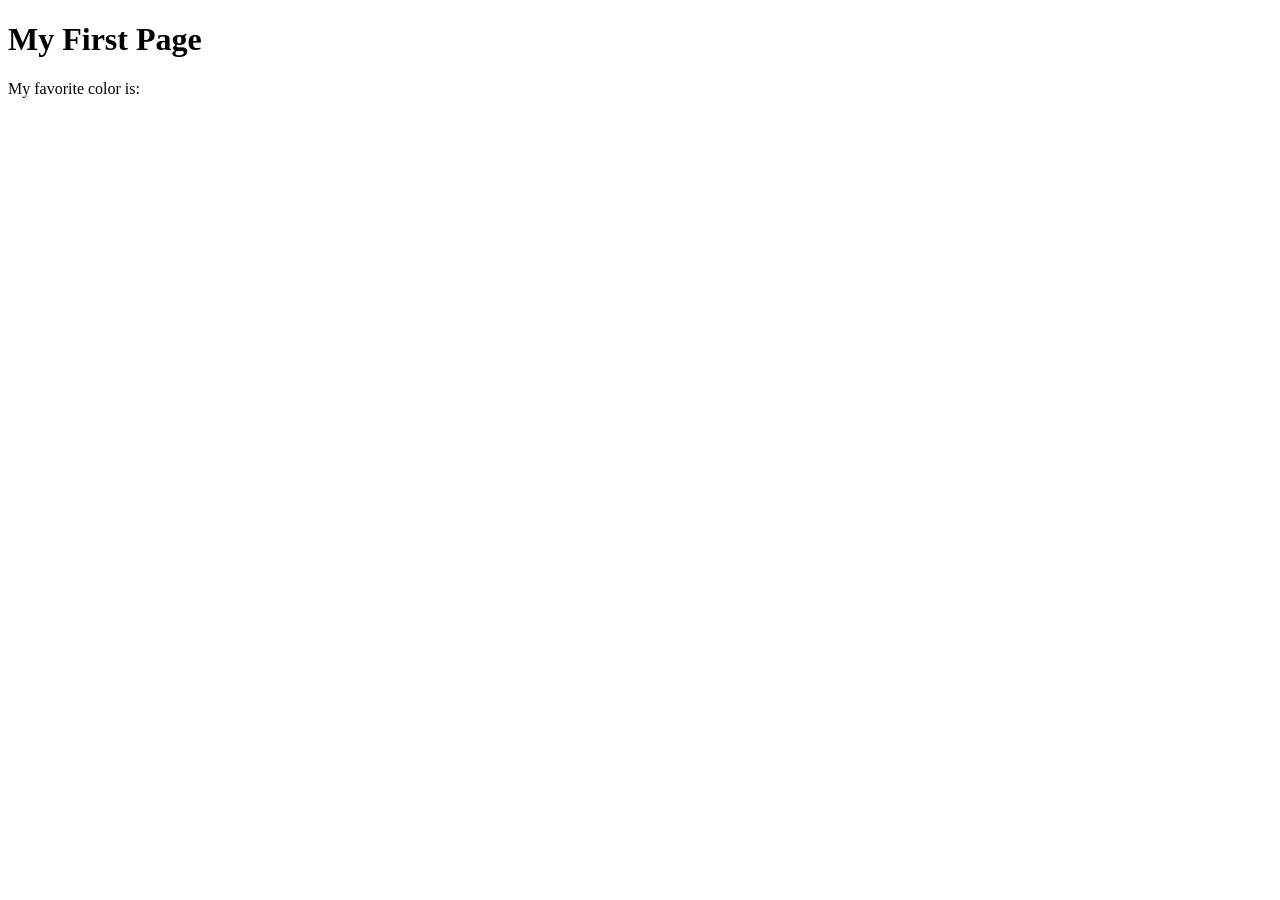
<file: week01/first-page.html>
<!DOCTYPE html>
<html lang="en">

<head>
    <meta charset="UTF-8">
    <meta name="viewport" content="width=device-width, initial-scale=1.0">
    <title>My First Page</title>
</head>

<body>
    <h1>My First Page</h1>
    <p>My favorite color is: </p>
</body>

</html>
</file>
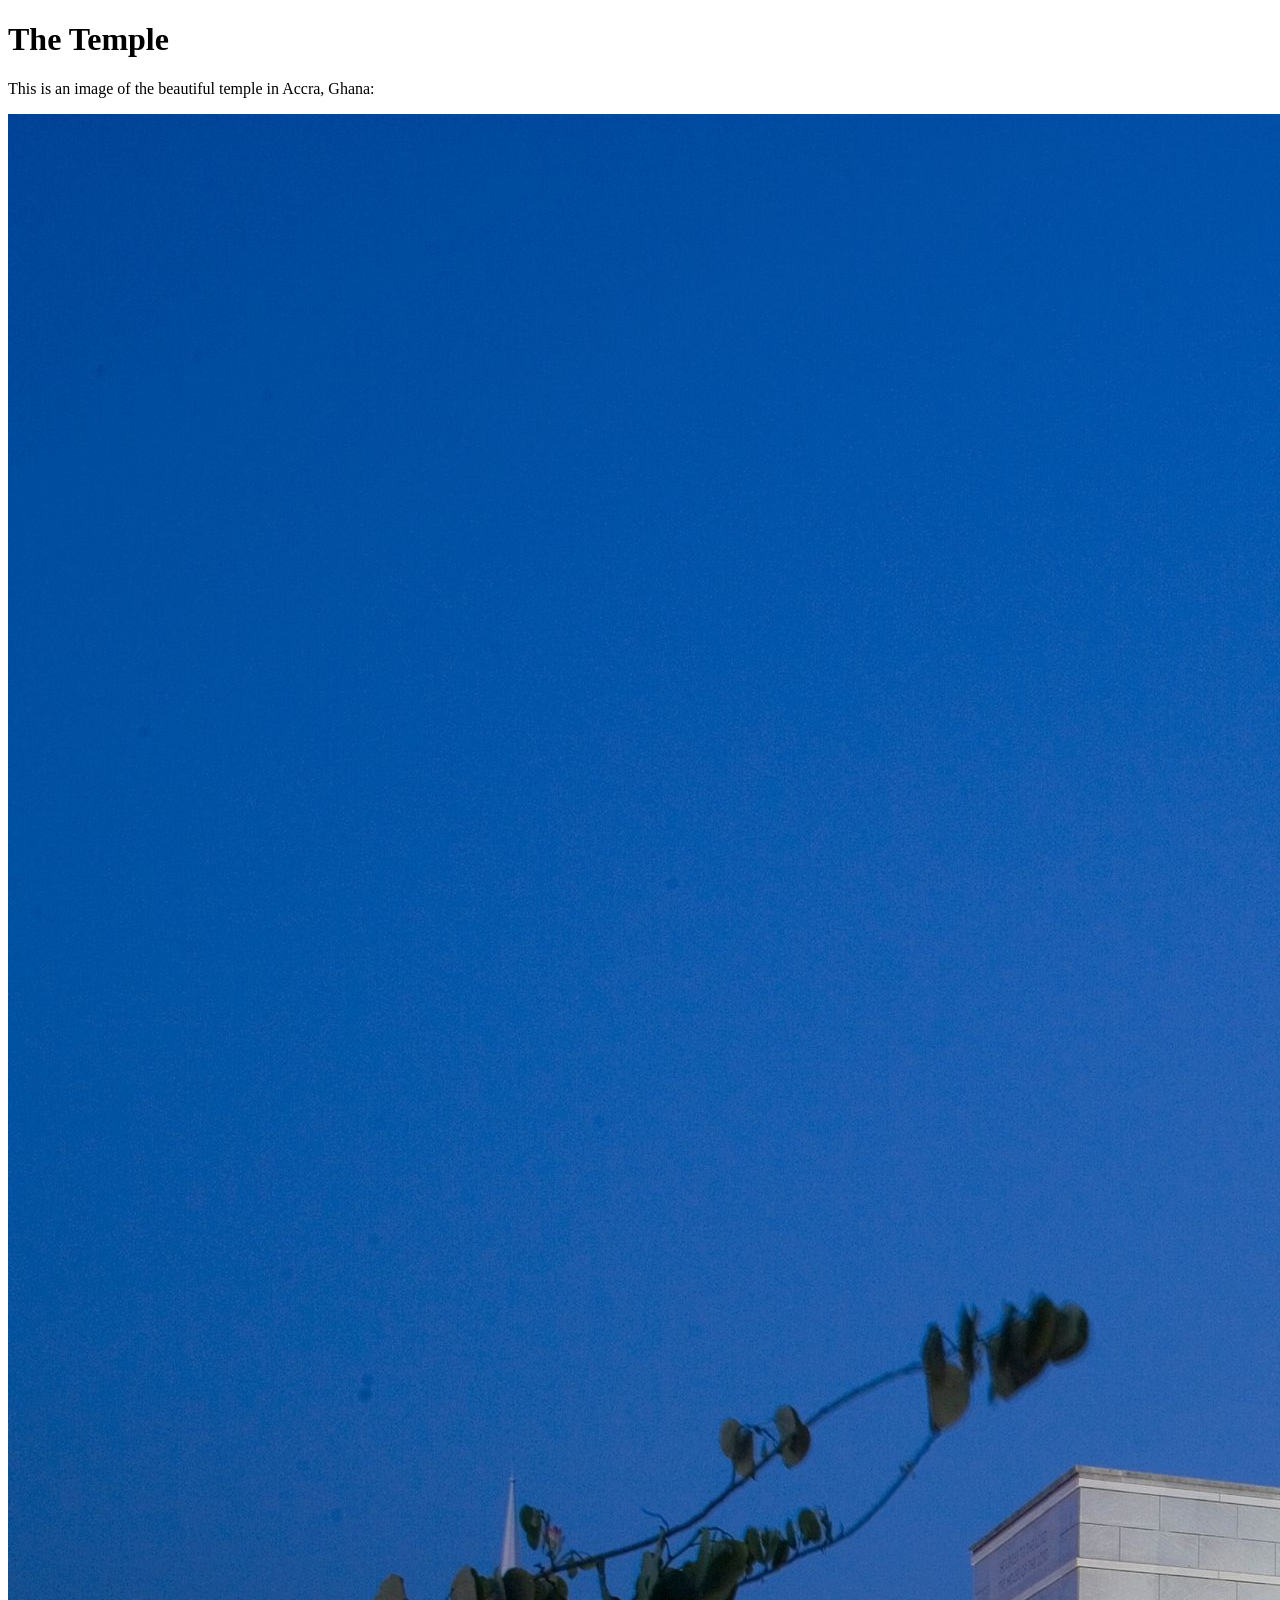
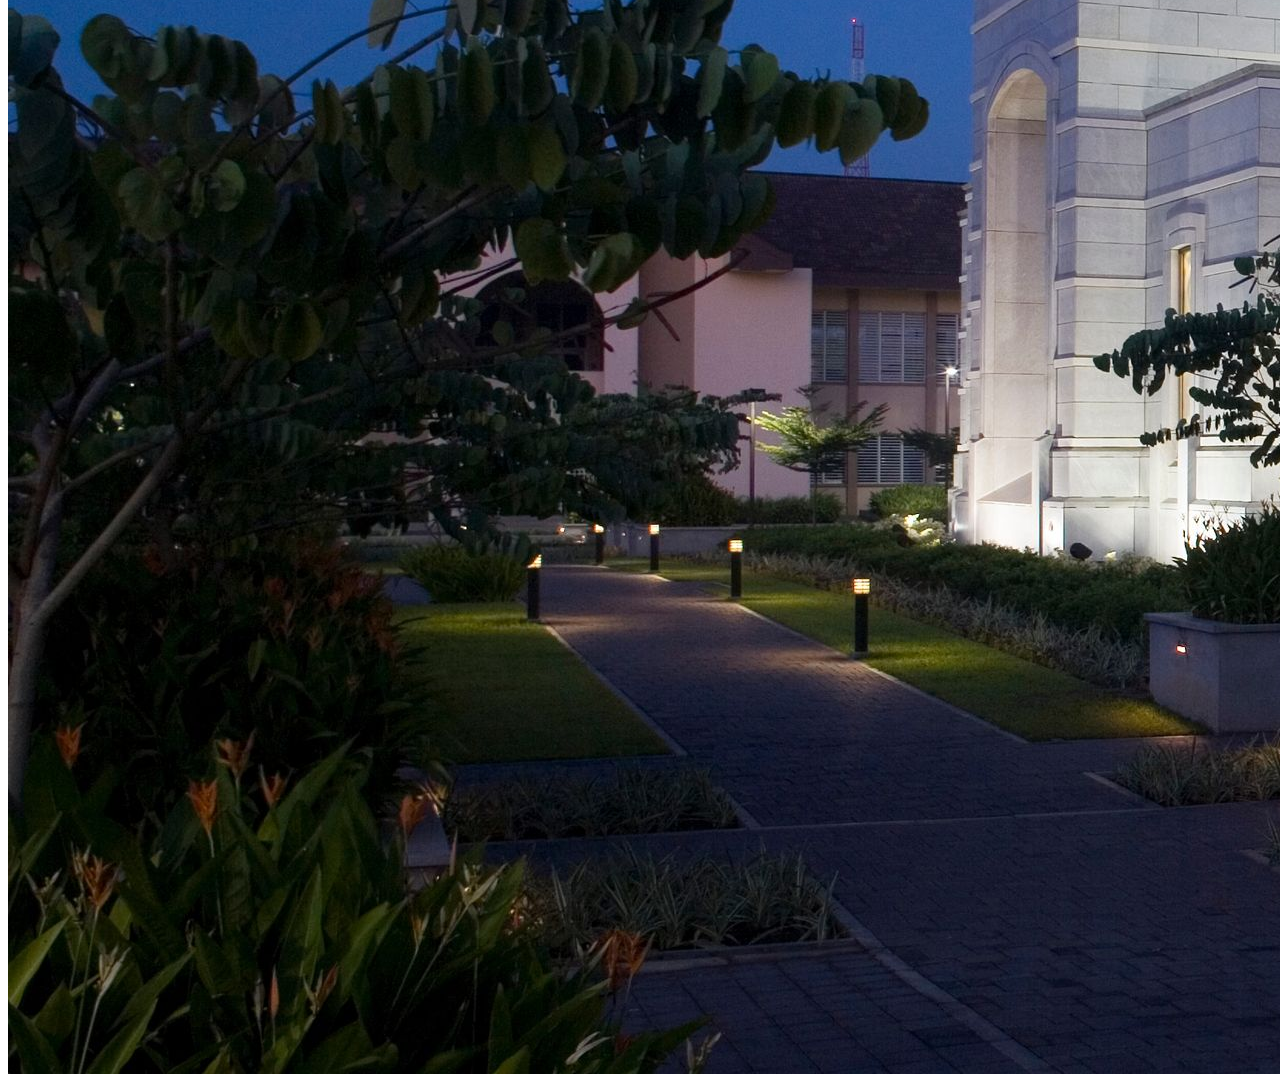
<file: week01/images.html>
<!DOCTYPE html>
<html lang="en">

<head>
    <meta charset="UTF-8">
    <meta name="viewport" content="width=device-width, initial-scale=1.0">
    <title>Temple Image</title>
</head>

<body>
    <h1>The Temple</h1>
    <p>This is an image of the beautiful temple in Accra, Ghana:</p>
    <img src="images/temple-large.jpeg" alt="The Accra Ghana Temple">

</body>

</html>
</file>
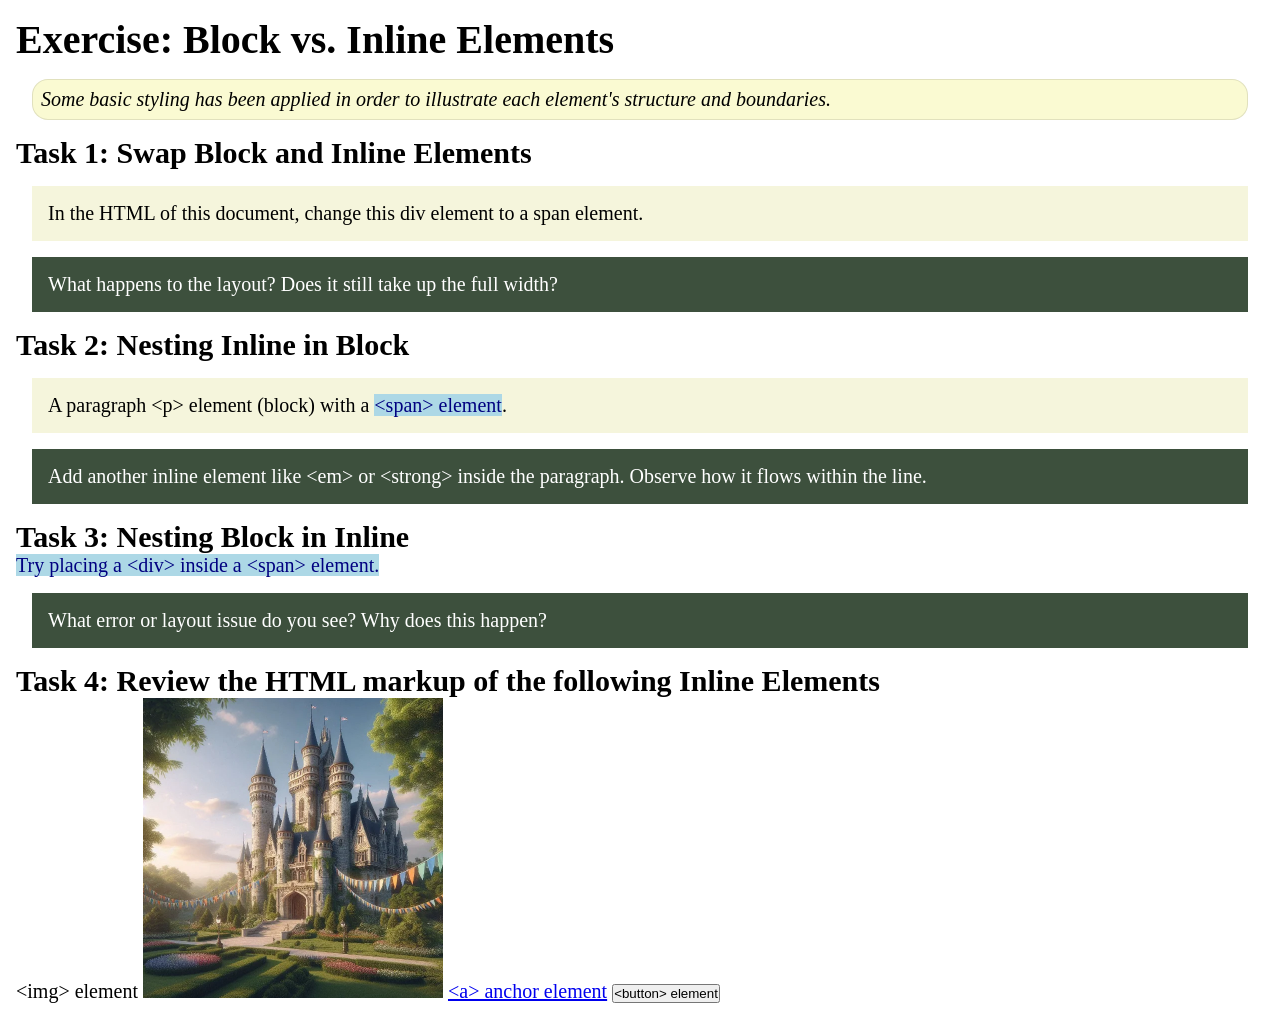
<file: week02/block-vs-inline.html>
<!DOCTYPE html>
<html lang="en">

<head>
    <meta charset="UTF-8">
    <meta name="viewport" content="width=device-width, initial-scale=1.0">
    <title>Exercise: Block vs. Inline Elements</title>
    <link rel="stylesheet" href="styles/block-vs-inline.css">
</head>

<body>
    <main>
        <h1>Exercise: Block vs. Inline Elements</h1>
        <p class="note">Some basic styling has been applied in order to illustrate each element's structure and boundaries.</p>

        <h2>Task 1: Swap Block and Inline Elements</h2>
        <div>In the HTML of this document, change this div element to a span element.</div>

        <p class="question">What happens to the layout? Does it still take up the full width?</p>

        <h2>Task 2: Nesting Inline in Block</h2>
        <p>A paragraph &lt;p&gt; element (block) with a <span>&lt;span&gt; element</span>.</p>
        <p class="question">Add another inline element like &lt;em&gt; or &lt;strong&gt; inside the paragraph. Observe how it flows within the line.</p>

        <h2>Task 3: Nesting Block in Inline</h2>
        <span>Try placing a &lt;div&gt; inside a &lt;span&gt; element.</span>
        <p class="question">What error or layout issue do you see? Why does this happen?</p>

        <h2>Task 4: Review the HTML markup of the following Inline Elements</h2>
        &lt;img&gt; element
        <img src="images/castle.webp" alt="placeholder image (images are inline)" width="300" height="300">
        <a href="https://churchofjesuschrist.org">&lt;a&gt; anchor element</a>
        <button type="button">&lt;button&gt; element</button>
    </main>
</body>

</html>
</file>
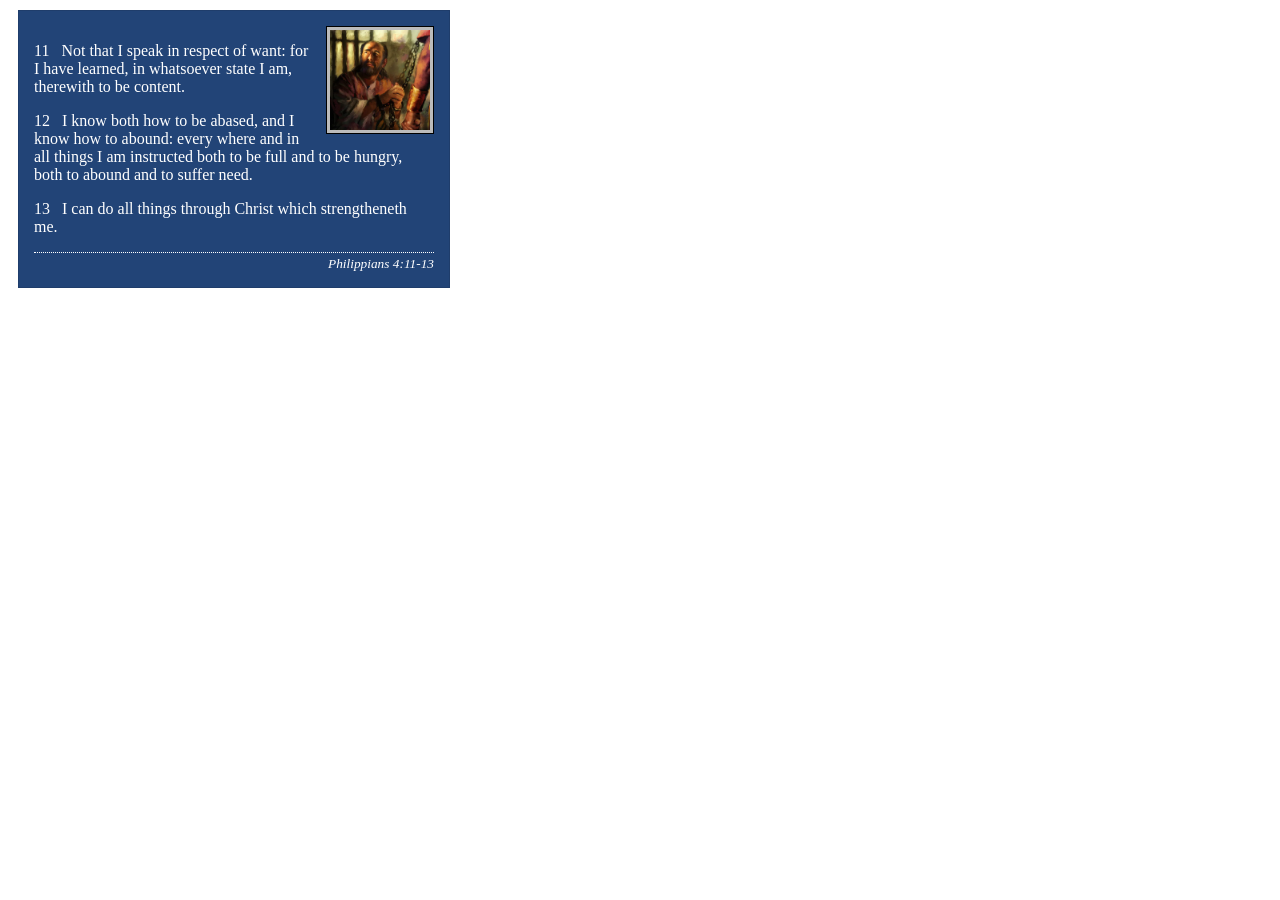
<file: week02/box-model-solution.html>
<!DOCTYPE html>
<html lang="en">

<head>
    <meta charset="UTF-8">
    <meta name="viewport" content="width=device-width, initial-scale=1.0">
    <title>Box Model Activity</title>
    <link rel="stylesheet" href="styles/box-model-solution.css">
</head>

<body>
    <main>
        <div class="callout">
            <img src="images/apostle-paul-imprisoned.webp" alt="Paul the Apostle - Imprisoned in Rome" width="200" height="200">
            <blockquote>
                <p>11 &nbsp; Not that I speak in respect of want: for I have learned, in whatsoever state I am, therewith to be content.</p>
                <p>12 &nbsp; I know both how to be abased, and I know how to abound: every where and in all things I am instructed both to be full and to be hungry, both to abound and to suffer need.</p>
                <p>13 &nbsp; I can do all things through Christ which strengtheneth me.</p>
            </blockquote>
            <cite>Philippians 4:11-13</cite>
        </div>
    </main>
</body>

</html>
</file>
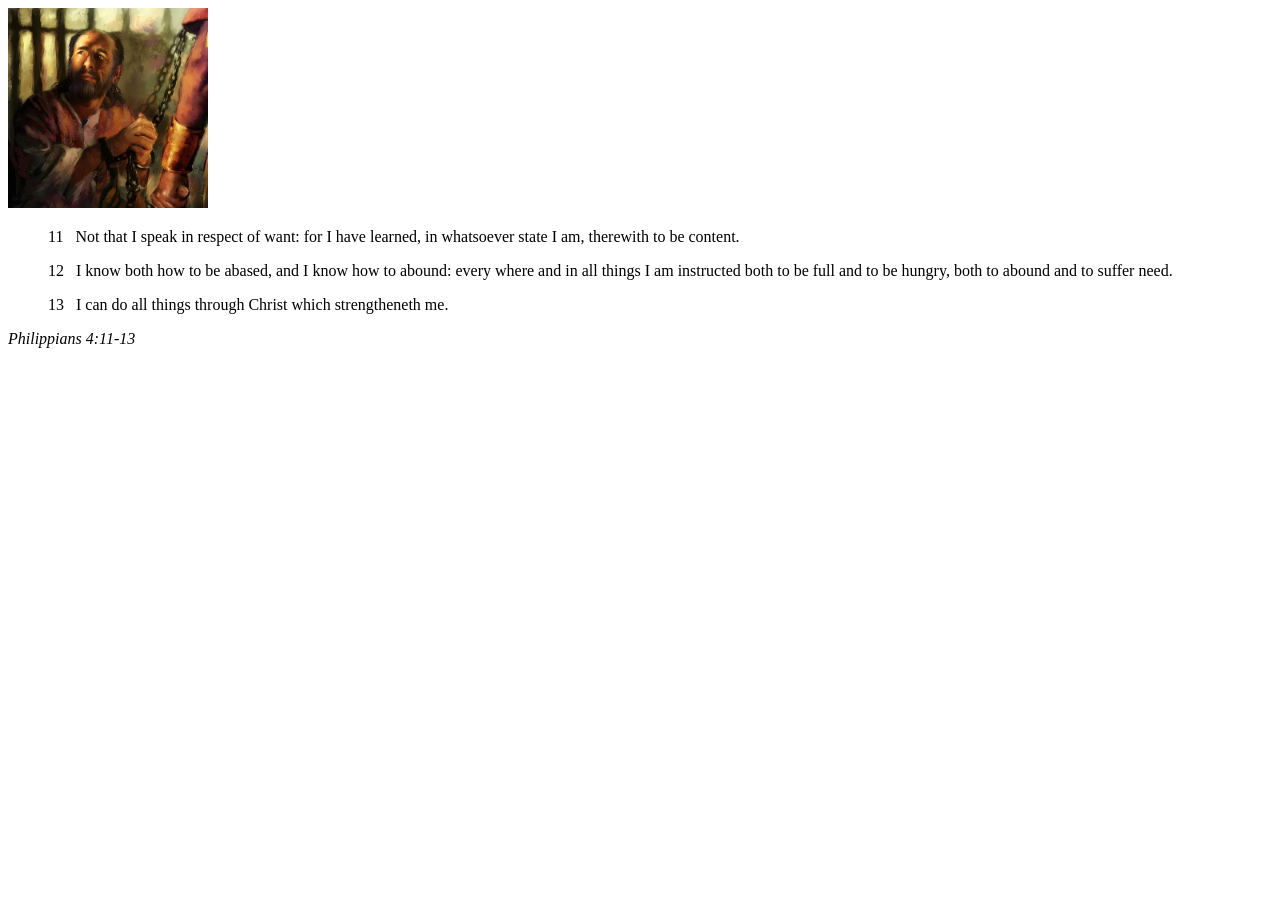
<file: week02/box-model.html>
<!DOCTYPE html>
<html lang="en">

<head>
    <meta charset="UTF-8">
    <meta name="viewport" content="width=device-width, initial-scale=1.0">
    <title>Box Model Activity</title>
    <link rel="stylesheet" href="styles/box-model.css">
</head>

<body>
    <main>
        <div class="callout">
            <img src="images/apostle-paul-imprisoned.webp" alt="Paul the Apostle - Imprisoned in Rome" width="200" height="200">
            <blockquote>
                <p>11 &nbsp; Not that I speak in respect of want: for I have learned, in whatsoever state I am, therewith to be content.</p>
                <p>12 &nbsp; I know both how to be abased, and I know how to abound: every where and in all things I am instructed both to be full and to be hungry, both to abound and to suffer need.</p>
                <p>13 &nbsp; I can do all things through Christ which strengtheneth me.</p>
            </blockquote>
            <cite>Philippians 4:11-13</cite>
        </div>
    </main>
</body>

</html>
</file>
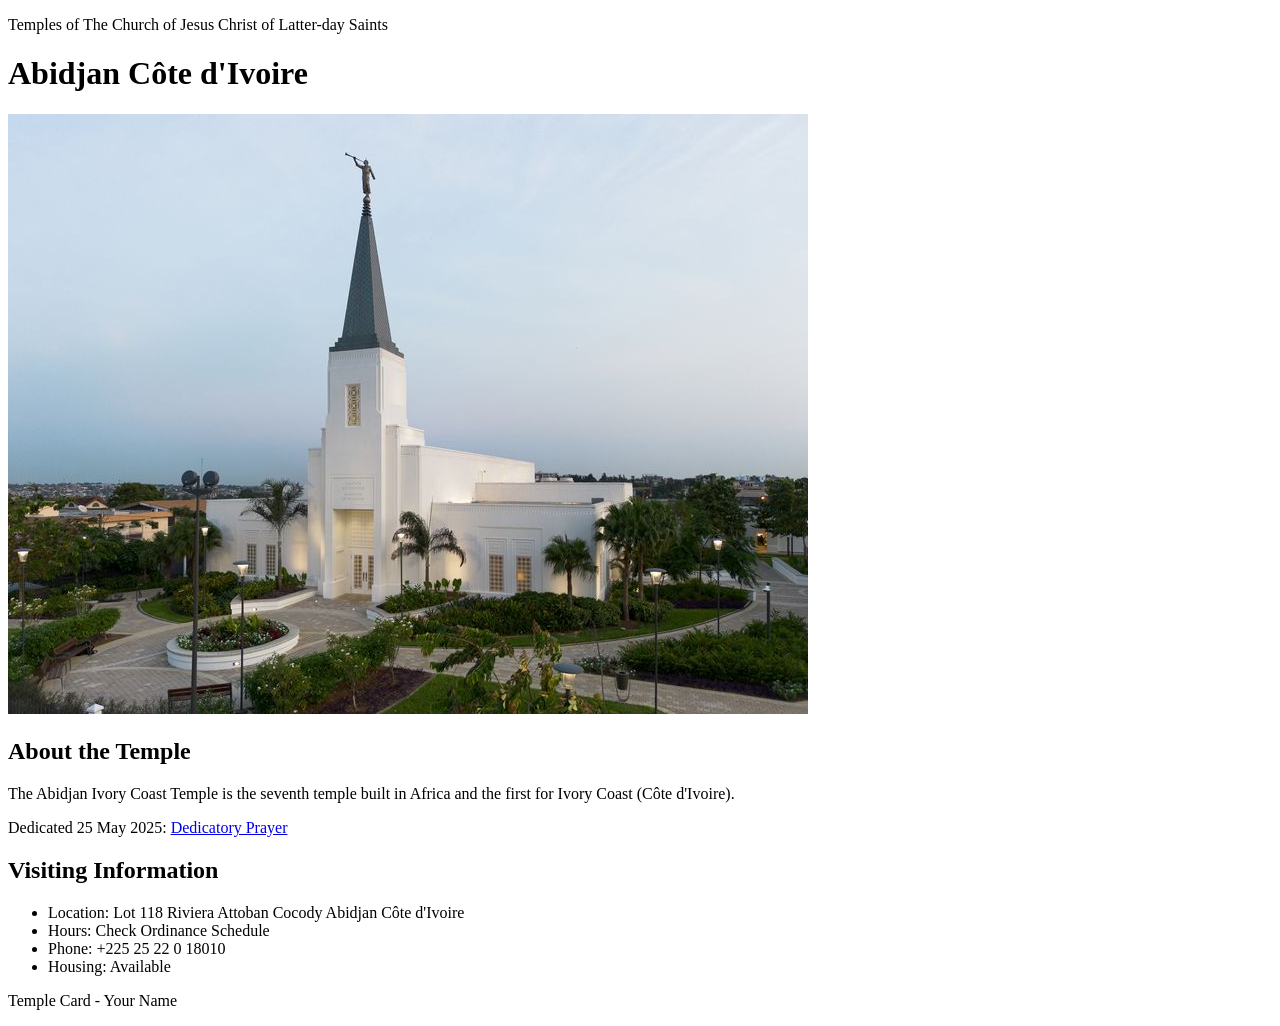
<file: week02/temple.html>
<!DOCTYPE html>
<html lang="en">

<head>
    <meta charset="UTF-8">
    <meta name="viewport" content="width=device-width, initial-scale=1.0">
    <title>Temple Card - Abidjan Côte d'Ivoire</title>
</head>

<body>
    <header>
        <p>Temples of The Church of Jesus Christ of Latter-day Saints</p>
    </header>
    <main>
        <h1>Abidjan Côte d'Ivoire</h1>
        <picture>
            <img src="images/abidjan-ivory-coast.jpeg" alt="Abidjan Côte d'Ivoire Temple">
        </picture>
        <section>
            <h2>About the Temple</h2>
            <p>The Abidjan Ivory Coast Temple is the seventh temple built in Africa and the first for Ivory Coast (Côte d'Ivoire).</p>
            <p>Dedicated 25 May 2025: <a href="https://www.churchofjesuschrist.org/temples/dedicatory-prayer/abidjan-ivory-coast-temple/2025-05-25?lang=eng" target="_blank" rel="noopener noreferrer">Dedicatory Prayer</a></p>
        </section>
        <section>
            <h2>Visiting Information</h2>
            <ul>
                <li>Location: Lot 118 Riviera Attoban Cocody Abidjan Côte d'Ivoire</li>
                <li>Hours: Check Ordinance Schedule</li>
                <li>Phone: +225 25 22 0 18010</li>
                <li>Housing: Available</li>
            </ul>
        </section>
    </main>
    <footer>
        <p>Temple Card - Your Name</p>
    </footer>
</body>

</html>
</file>
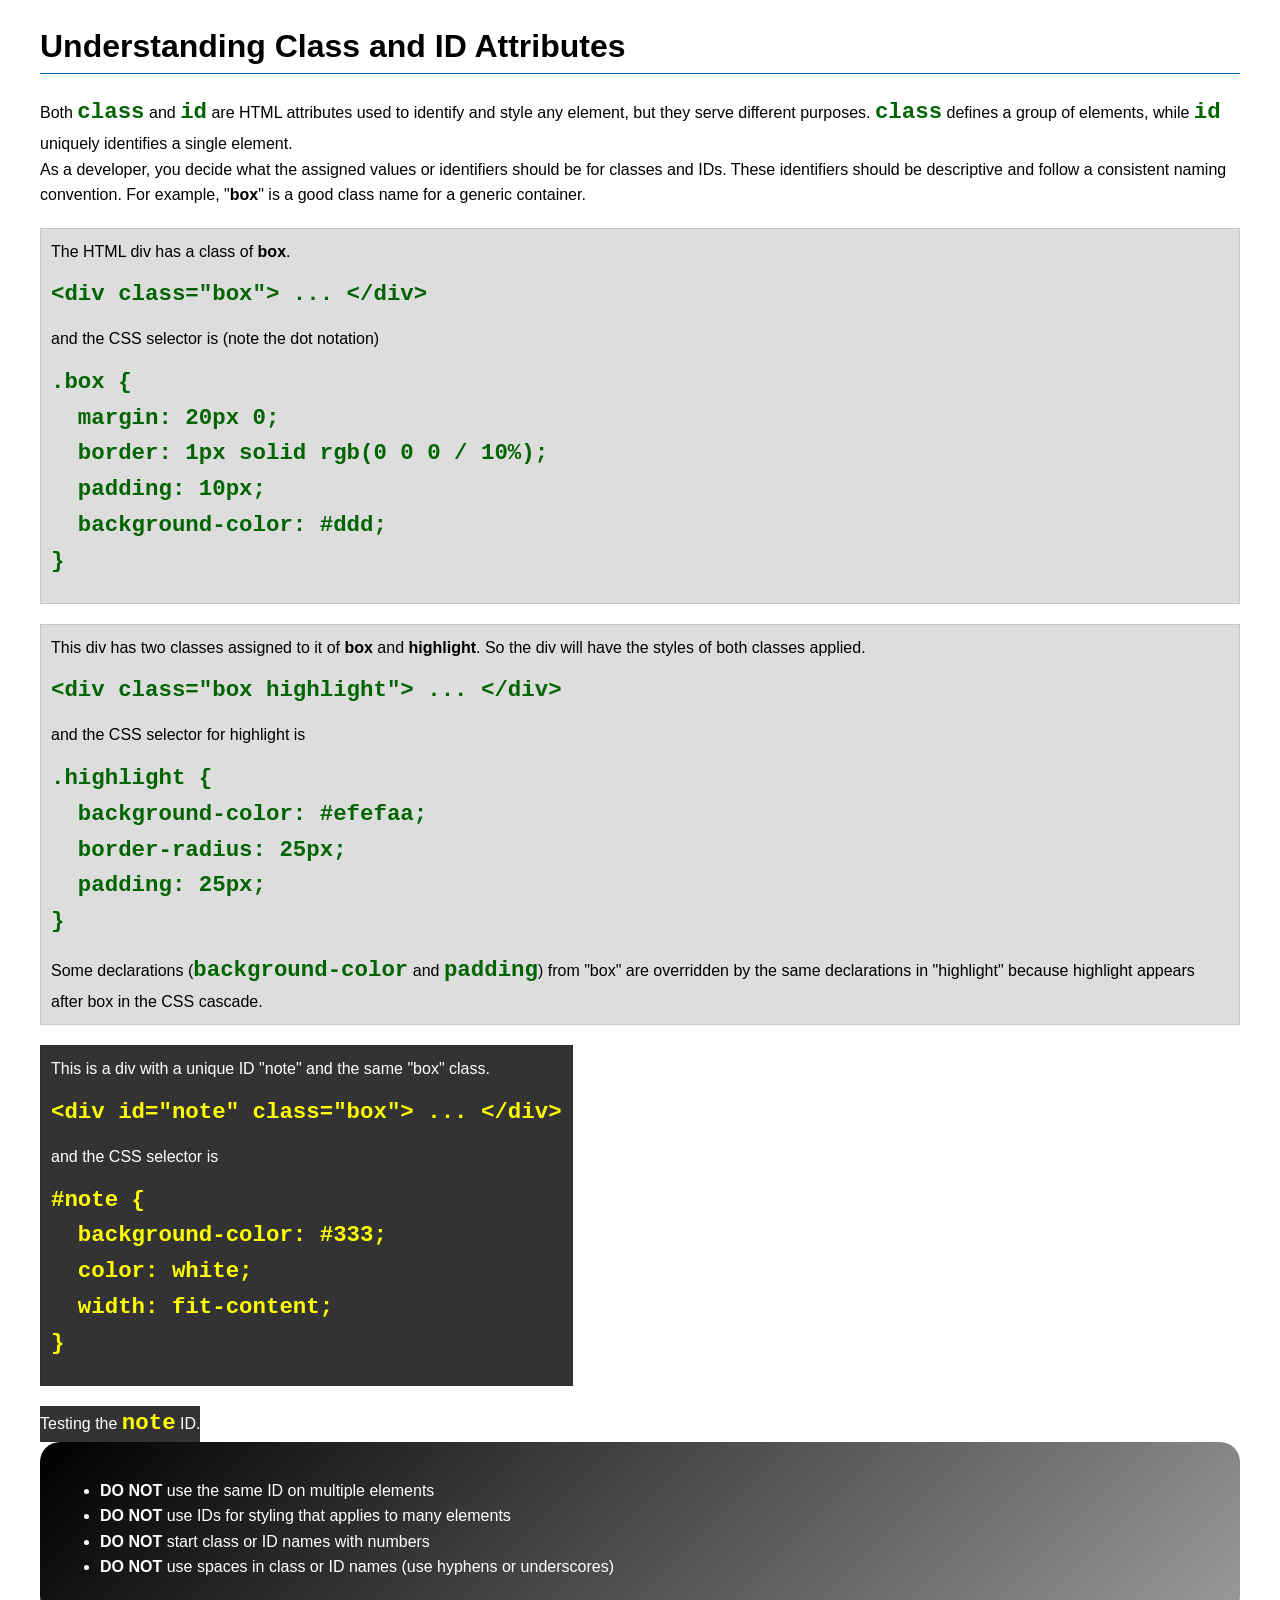
<file: week03/class-and-id.html>
<!DOCTYPE html>
<html lang="en">

<head>
    <meta charset="UTF-8">
    <meta name="viewport" content="width=device-width, initial-scale=1.0">
    <title>Class vs ID Attributes</title>
    <link rel="stylesheet" href="styles/class-and-id.css">
</head>

<body>
    <h1>Understanding Class and ID Attributes</h1>
    <p>Both <code>class</code> and <code>id</code> are HTML attributes used to identify and style any element, but they serve different purposes. <code>class</code> defines a group of elements, while <code>id</code> uniquely identifies a single element.</p>
    <p>As a developer, you decide what the assigned values or identifiers should be for classes and IDs. These identifiers should be descriptive and follow a consistent naming convention. For example, "<strong>box</strong>" is a good class name for a generic container.</p>
    <div class="box">
        <p>The HTML div has a class of <strong>box</strong>.</p>
        <pre><code class="html">&lt;div class="box"&gt; ... &lt;/div&gt;</code></pre>
        and the CSS selector is (note the dot notation)
        <pre><code class="css">.box {
  margin: 20px 0;
  border: 1px solid rgb(0 0 0 / 10%);
  padding: 10px;
  background-color: #ddd; 
}</code></pre>
    </div>

    <div class="box">
        <p>This div has two classes assigned to it of <strong>box</strong> and <strong>highlight</strong>. So the div will have the styles of both classes applied.</p>
        <pre><code class="html">&lt;div class="box highlight"&gt; ... &lt;/div&gt;</code></pre>
        and the CSS selector for highlight is
        <pre><code class="css">.highlight {
  background-color: #efefaa;
  border-radius: 25px;
  padding: 25px;
}</code></pre>
        <p>Some declarations (<code>background-color</code> and <code>padding</code>) from "box" are overridden by the same declarations in "highlight" because highlight appears after box in the CSS cascade.</p>
    </div>

    <div id="note" class="box">
        <p>This is a div with a unique ID "note" and the same "box" class.</p>
        <pre><code class="html">&lt;div id="note" class="box"&gt; ... &lt;/div&gt;</code></pre>
        and the CSS selector is
        <pre><code class="css">#note {
  background-color: #333;
  color: white;
  width: fit-content;
}</code></pre>
    </div>

    <div id="note">
        <p>Testing the <code>note</code> ID.</p>
    </div>

    <section id="best-practice">
        <ul>
            <li><strong>DO NOT</strong> use the same ID on multiple elements</li>
            <li><strong>DO NOT</strong> use IDs for styling that applies to many elements</li>
            <li><strong>DO NOT</strong> start class or ID names with numbers</li>
            <li><strong>DO NOT</strong> use spaces in class or ID names (use hyphens or underscores)</li>
        </ul>
    </section>

</body>

</html>
</file>
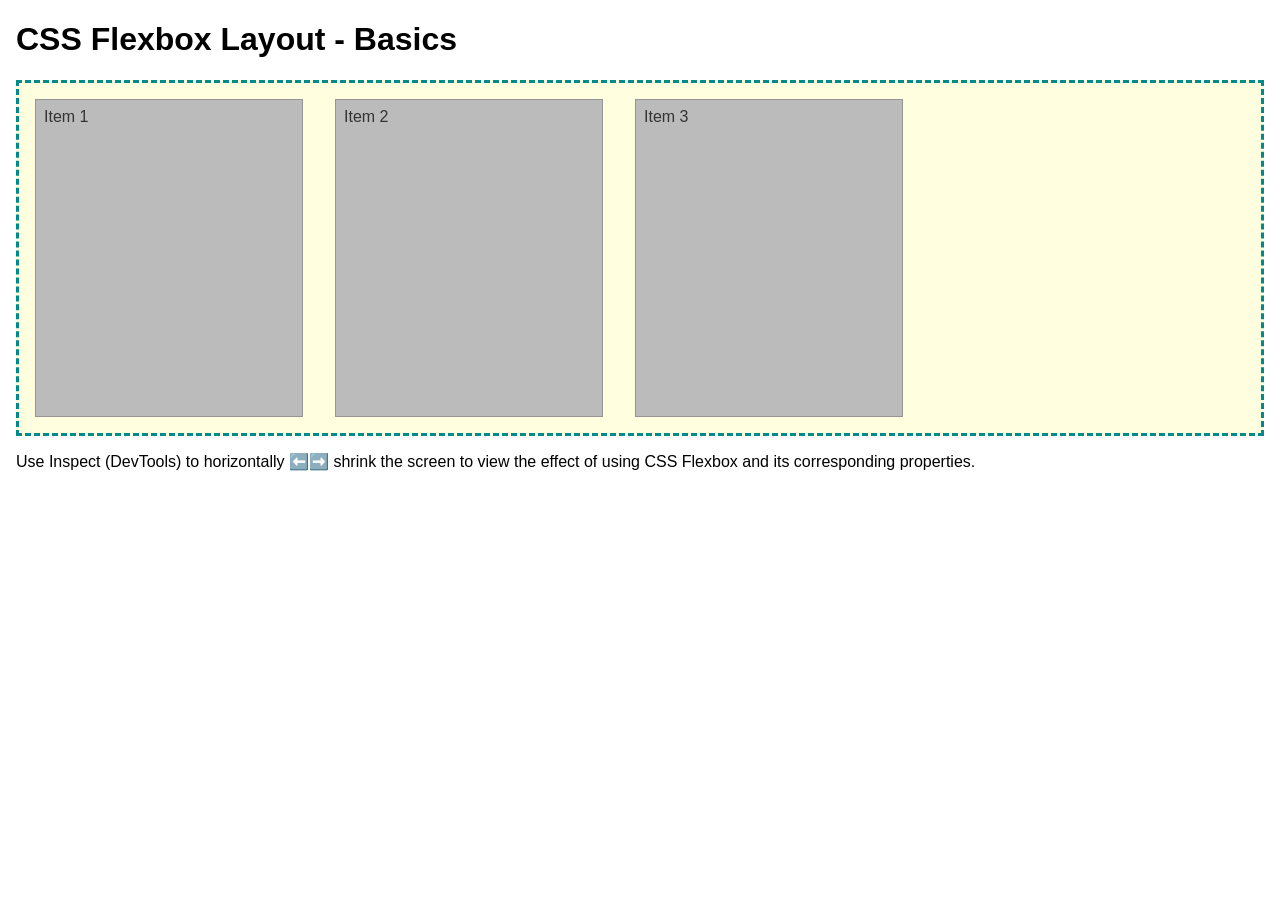
<file: week04/flexbox-layout.html>
<!DOCTYPE html>
<html lang="en">

<head>
    <meta charset="UTF-8">
    <meta name="viewport" content="width=device-width, initial-scale=1.0">
    <title>CSS Flexbox Layout - Basics</title>
    <link rel="stylesheet" href="styles/flexbox.css">
</head>

<body>
    <main>
        <h1>CSS Flexbox Layout - Basics</h1>
        <div class="flex-container">
            <div class="flex-item item1">Item 1</div>
            <div class="flex-item item2">Item 2</div>
            <div class="flex-item item3">Item 3</div>
        </div>
        <p>Use Inspect (DevTools) to horizontally ⬅️➡️ shrink the screen to view the effect of using CSS Flexbox and its corresponding properties.</p>
    </main>
</body>

</html>
</file>
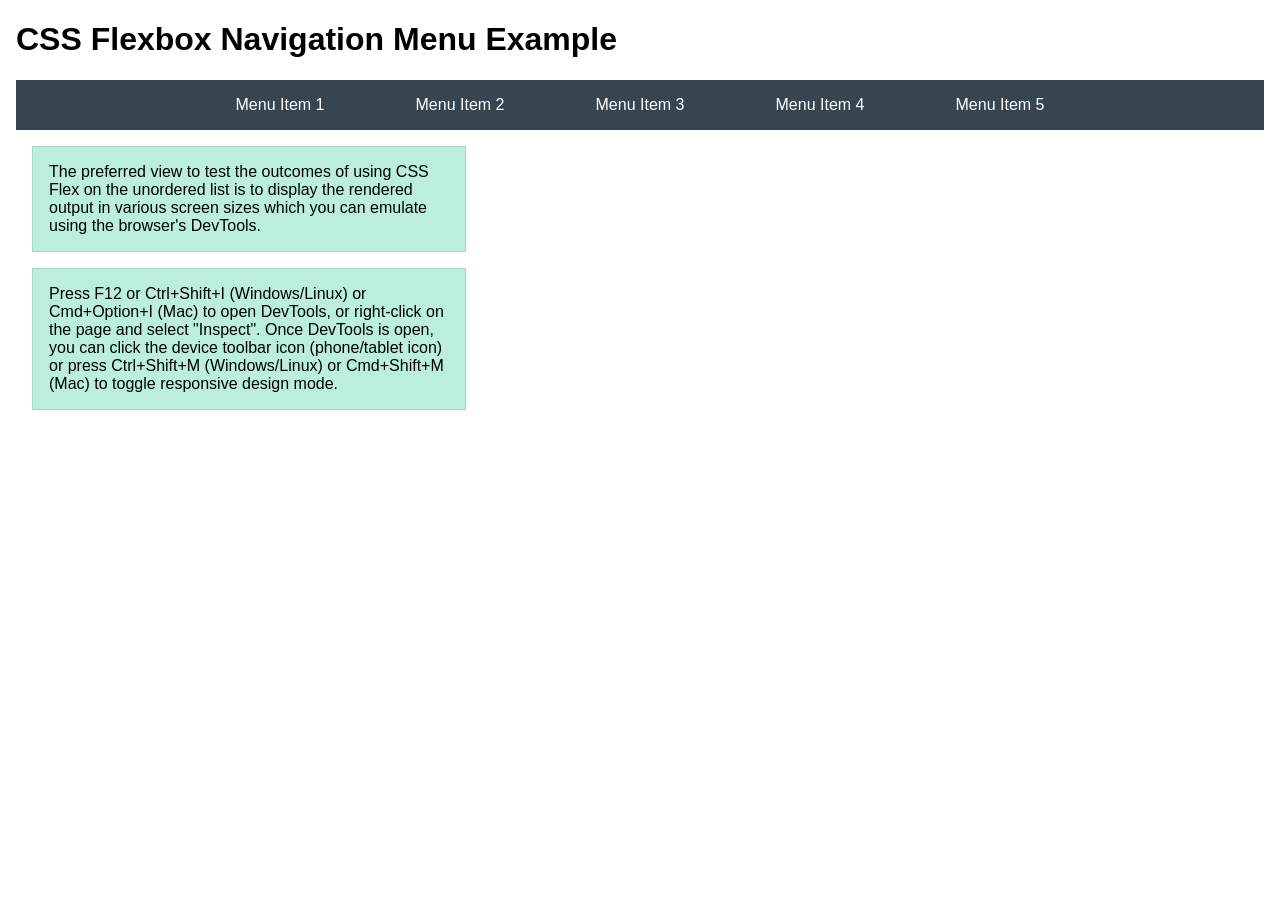
<file: week04/flexbox-menu.html>
<!DOCTYPE html>
<html lang="en">

<head>
    <meta charset="UTF-8">
    <meta name="viewport" content="width=device-width, initial-scale=1.0">
    <title>CSS Flexbox - Navigation Menu</title>
    <link rel="stylesheet" href="styles/flexbox-menu.css">
</head>

<body>
    <main>
        <h1>CSS Flexbox Navigation Menu Example</h1>
        <nav>
            <ul>
                <li><a href="#">Menu Item 1</a></li>
                <li><a href="#">Menu Item 2</a></li>
                <li><a href="#">Menu Item 3</a></li>
                <li><a href="#">Menu Item 4</a></li>
                <li><a href="#">Menu Item 5</a></li>
            </ul>
        </nav>
        <p>The preferred view to test the outcomes of using CSS Flex on the unordered list is to display the rendered output in various screen sizes which you can emulate using the browser's DevTools.</p>

        <p>Press F12 or Ctrl+Shift+I (Windows/Linux) or Cmd+Option+I (Mac) to open DevTools, or right-click on the page and select "Inspect". Once DevTools is open, you can click the device toolbar icon (phone/tablet icon) or press Ctrl+Shift+M (Windows/Linux) or Cmd+Shift+M (Mac) to toggle responsive design mode.</p>
    </main>
</body>

</html>
</file>
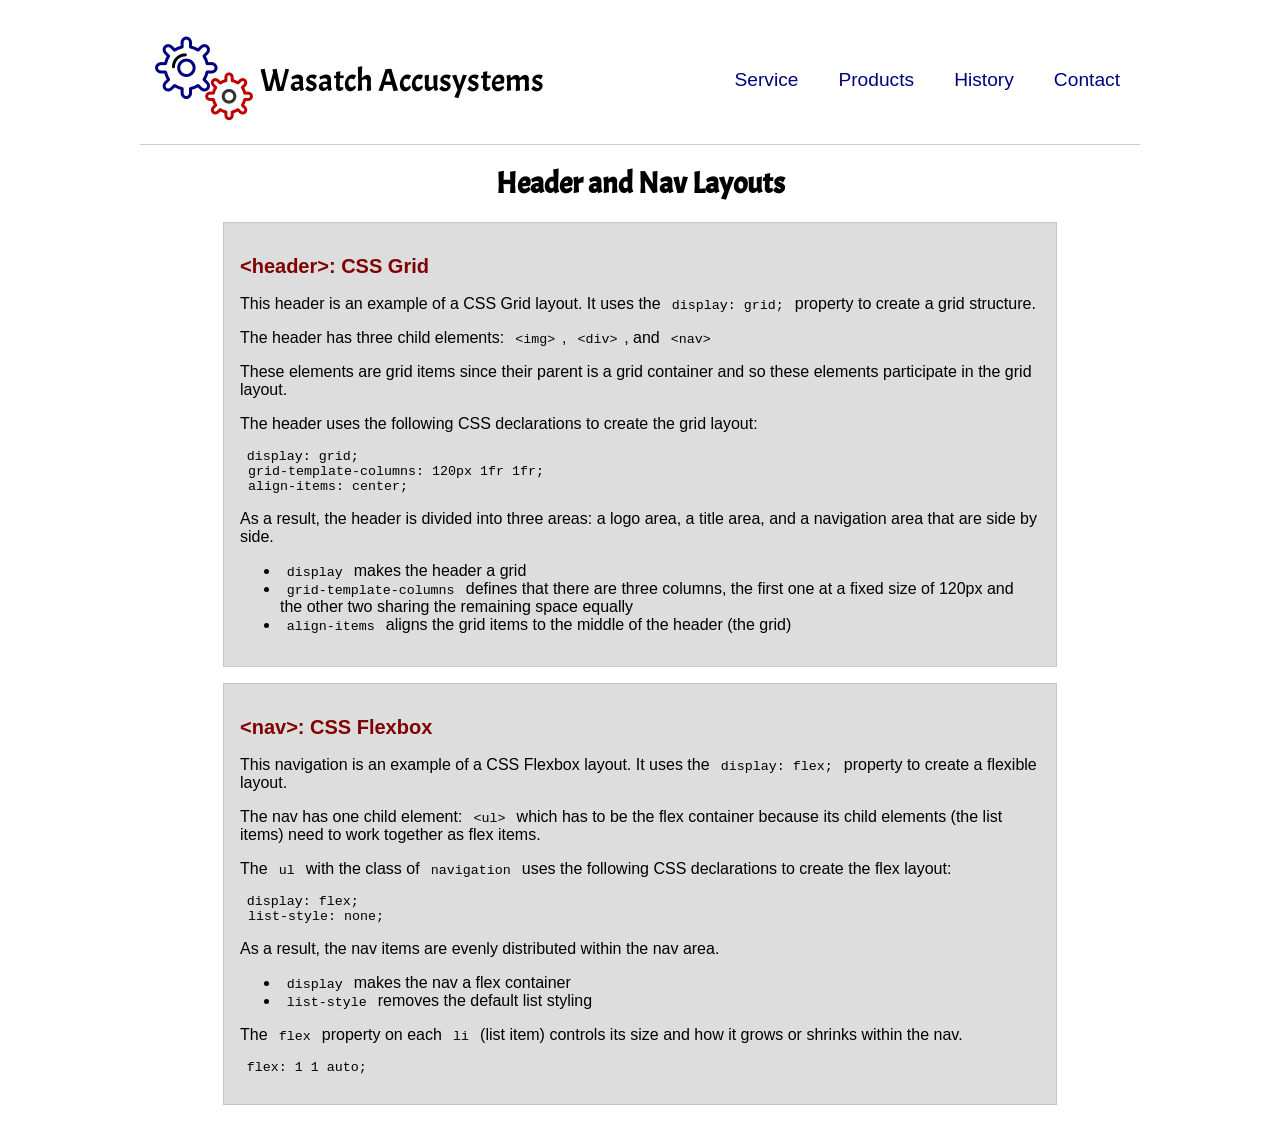
<file: week04/header-layout.html>
<!DOCTYPE html>
<html lang="en">

<head>
    <meta charset="UTF-8">
    <meta name="viewport" content="width=device-width, initial-scale=1.0">
    <title>Header and Nav Layout</title>
    <link rel="stylesheet" href="styles/layout.css">
    <link rel="preconnect" href="https://fonts.googleapis.com">
    <link rel="preconnect" href="https://fonts.gstatic.com" crossorigin>
    <link href="https://fonts.googleapis.com/css2?family=Acme&display=swap" rel="stylesheet">
</head>

<body>
    <header>
        <img src="images/colored-gears.png" alt="Sample Logo">
        <div id="logo">Wasatch Accusystems</div>
        <nav>
            <ul class="navigation">
                <li><a href="#">Service</a></li>
                <li><a href="#">Products</a></li>
                <li><a href="#">History</a></li>
                <li><a href="#">Contact</a></li>
            </ul>
        </nav>
    </header>
    <main>
        <h1>Header and Nav Layouts</h1>
        <section>
            <h2>&lt;header&gt;: CSS Grid</h2>
            <p>This header is an example of a CSS Grid layout. It uses the <code>display: grid;</code> property to create a grid structure.</p>
            <p>The header has three child elements: <code>&lt;img&gt;</code>, <code>&lt;div&gt;</code>, and <code>&lt;nav&gt;</code></p>
            <p>These elements are grid items since their parent is a grid container and so these elements participate in the grid layout.</p>
            <p>The header uses the following CSS declarations to create the grid layout:</p>
            <pre><code>display: grid;
 grid-template-columns: 120px 1fr 1fr;
 align-items: center;</code></pre>

            <p>As a result, the header is divided into three areas: a logo area, a title area, and a navigation area that are side by side.</p>

            <ul>
                <li><code>display</code> makes the header a grid</li>
                <li><code>grid-template-columns</code> defines that there are three columns, the first one at a fixed size of 120px and the other two sharing the remaining space equally</li>
                <li><code>align-items</code> aligns the grid items to the middle of the header (the grid)</li>
            </ul>
        </section>

        <section>
            <h2>&lt;nav&gt;: CSS Flexbox</h2>
            <p>This navigation is an example of a CSS Flexbox layout. It uses the <code>display: flex;</code> property to create a flexible layout.</p>
            <p>The nav has one child element: <code>&lt;ul&gt;</code> which has to be the flex container because its child elements (the list items) need to work together as flex items.</p>
            <p>The <code>ul</code> with the class of <code>navigation</code> uses the following CSS declarations to create the flex layout:</p>
            <pre><code>display: flex;
 list-style: none;</code></pre>

            <p>As a result, the nav items are evenly distributed within the nav area.</p>
            <ul>
                <li><code>display</code> makes the nav a flex container</li>
                <li><code>list-style</code> removes the default list styling</li>
            </ul>

            <p>The <code>flex</code> property on each <code>li</code> (list item) controls its size and how it grows or shrinks within the nav.</p>
            <pre><code>flex: 1 1 auto;</code></pre>
        </section>
    </main>

</body>

</html>
</file>
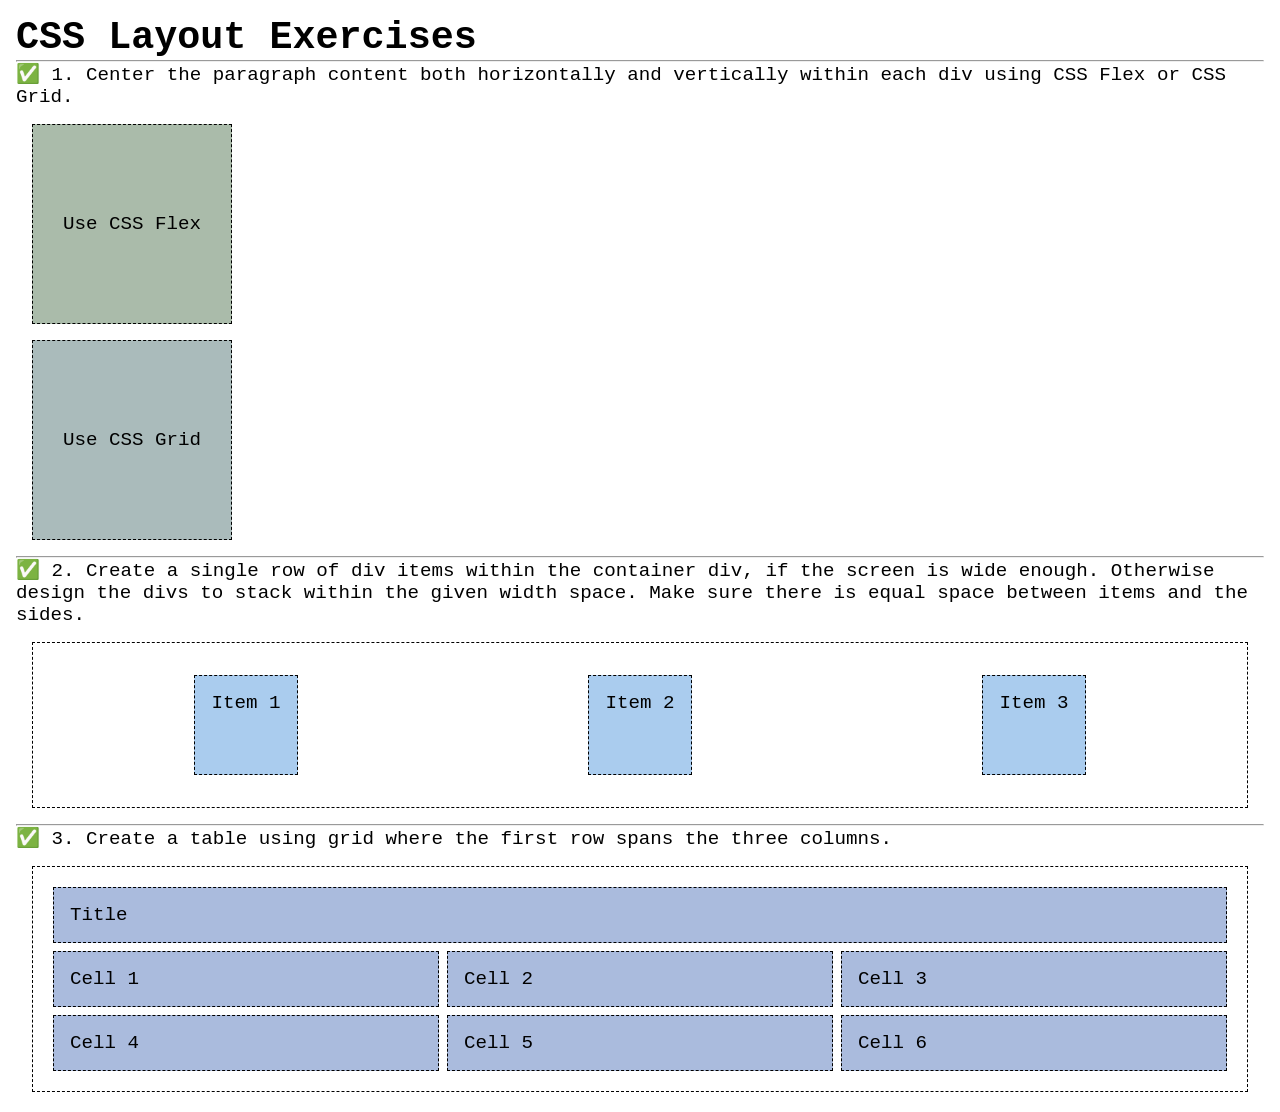
<file: week04/layout-exercises-solution.html>
<!DOCTYPE html>
<html lang="en">

<head>
    <meta charset="UTF-8">
    <meta name="viewport" content="width=device-width, initial-scale=1.0">
    <title>CSS Layout Exercises</title>
    <link rel="stylesheet" href="styles/layout-exercises-solution.css">
</head>

<body>
    <main>
        <h1>CSS Layout Exercises</h1>
        <hr>
        <p>✅ 1. Center the paragraph content both horizontally and vertically within each div using CSS Flex or CSS Grid.</p>
        <div class="one flex">
            <p>Use CSS Flex</p>
        </div>
        <div class="one grid">
            <p>Use CSS Grid</p>
        </div>
        <hr>
        <p>✅ 2. Create a single row of div items within the container div, if the screen is wide enough. Otherwise design the divs to stack within the given width space. Make sure there is equal space between items and the sides.</p>
        <div class="container2">
            <div class="two">
                <p>Item 1</p>
            </div>
            <div class="two">
                <p>Item 2</p>
            </div>
            <div class="two">
                <p>Item 3</p>
            </div>
        </div>
        <hr>
        <p>✅ 3. Create a table using grid where the first row spans the three columns. </p>
        <div class="container3">
            <div class="three columns-3">
                <p>Title</p>
            </div>
            <div class="three">
                <p>Cell 1</p>
            </div>
            <div class="three">
                <p>Cell 2</p>
            </div>
            <div class="three">
                <p>Cell 3</p>
            </div>
            <div class="three">
                <p>Cell 4</p>
            </div>
            <div class="three">
                <p>Cell 5</p>
            </div>
            <div class="three">
                <p>Cell 6</p>
            </div>
        </div>
    </main>
</body>

</html>
</file>
<file: week02/styles/block-vs-inline.css>
* {
    margin: 0;
    padding: 0;
}

body {
    font-size: 20px;
    margin: 1rem;
}

p,
div {
    background-color: beige;
    margin: 1rem;
    padding: 1rem;
}

span {
    color: navy;
    background-color: lightblue;
}

code {
    margin: 0;
    padding: 0;
    color: green;
    font-size: 1.2rem;
}

.note {
    font-style: italic;
    background-color: lightgoldenrodyellow;
    border-radius: 1rem;
    border: 1px solid rgb(0 0 0 / 10%);
    margin: 1rem;
    padding: .5rem;
}

.question {
    background-color: #3d503d;
    color: #fff;
}
</file>
<file: week02/styles/box-model-solution.css>
.callout {
    max-width: 400px;
    margin: 10px;
    border: 1px solid rgb(0 0 0 / 10%);
    padding: 15px;
    background-color: #247;
    color: #fff;
}

.callout img {
    float: right;
    margin: 0 0 10px 15px;
    border: 1px solid #000;
    padding: 3px;
    background-color: #bbb;
    width: 100px;
    height: auto;
}

blockquote {
    margin: 0;
}

cite {
    display: block;
    border-top: 1px dotted #fff;
    padding-top: 3px;
    text-align: right;
    font-size: smaller;
}
</file>
<file: week02/styles/box-model.css>
.callout {
    /* write declarations here */
}

.callout img {
    /* write declarations here */
}

blockquote {
    /* write declarations here */
}

cite {
    /* write declarations here */
}
</file>
<file: week03/styles/class-and-id.css>
body {
    font-family: Arial, sans-serif;
    line-height: 1.6;
    margin: 0;
    padding: 0 40px;
}

h1 {
    border-bottom: 1px solid rgb(0 110 182);
    padding-bottom: 0;
}

p {
    margin: 0;
}

code {
    color: darkgreen;
    font-weight: 700;
    font-size: 1.4rem;
}

/* Class examples - can be reused */
.box {
    margin: 20px 0;
    border: 1px solid rgb(0 0 0 / 10%);
    padding: 10px;
    background-color: #ddd;
    /* this is shorthand for #dddddd */
}

.highlight {
    background-color: #efefaa;
    border-radius: 25px;
    padding: 25px;
}

/* ID examples - should be unique */

#note {
    background-color: #333;
    color: white;
    width: fit-content;
}

#note code {
    color: yellow;
}

#best-practice {
    background: linear-gradient(135deg, #000 0%, #999 100%);
    color: white;
    border-radius: 20px;
    padding: 20px;
}
</file>
<file: week04/styles/flexbox.css>
body {
    font-family: Helvetica, Arial, sans-serif;
    margin: 1rem;
}

.flex-container {
    border: 3px dashed darkcyan;
    background-color: lightyellow;
    display: flex;
    flex-wrap: wrap;
}

.flex-item {
    width: 250px;
    margin: 1rem;
    border: 1px solid rgb(0 0 0 / 20%);
    padding: 0.5rem;
    background-color: #bbb;
    color: #333;
}

.item1 {
    min-height: 100px;
}

.item2 {
    min-height: 200px;
}

.item3 {
    min-height: 300px;
}
</file>
<file: week04/styles/flexbox-menu.css>
body {
    font-family: Helvetica, Arial, sans-serif;
    margin: 1rem;
}

nav {
    background-color: #36454f;
}

nav ul {
    list-style-type: none;
    display: flex;
    flex-wrap: wrap;
    max-width: 900px;
    margin: 0 auto;
    padding: 0;
    justify-content: space-around;
    align-items: center;
}

nav a {
    display: block;
    color: #fff;
    text-align: center;
    padding: 1rem;
    text-decoration: none;
}

p {
    margin: 1rem;
    border: 1px solid rgb(0 0 0 / 10%);
    padding: 1rem;
    background-color: #bed;
    max-width: 400px;
}
</file>
<file: week04/styles/layout.css>
header {
    margin: 1rem auto;
    display: grid;
    grid-template-columns: 120px 1fr 1fr;
    align-items: center;
    border-bottom: 1px solid #ccc;
    max-width: 1000px;
}

.logo img {
    margin: 0 0.25rem 0 1rem;
    width: 64px;
    height: auto;
}

#logo {
    font-size: 2rem;
    font-family: Acme, Arial, sans-serif;
}

.navigation {
    display: flex;
    list-style: none;
}

.navigation li {
    flex: 1 1 auto;
}

.navigation a {
    display: block;
    color: navy;
    padding: 20px;
    text-decoration: none;
    font-size: 1.2rem;
}

.navigation a:hover {
    color: tomato;
    text-decoration: underline;
}

body {
    font-family: Arial, sans-serif;
}

h1 {
    font-size: 1.85rem;
    text-align: center;
    font-family: Acme, Arial, sans-serif;
}

h2 {
    color: maroon;
    font-size: 1.25rem;
}

section {
    margin: 1em auto;
    padding: 1em;
    border: 1px solid rgb(0 0 0 / 10%);
    background-color: #ddd;
    width: min(800px, 100%);
}

code {
    font-family: 'Courier New', Courier, monospace;
    font-size: smaller;
    padding: 0.5em;
}
</file>
<file: week04/styles/layout-exercises-solution.css>
* {
    margin: 0;
    padding: 0;
    box-sizing: border-box;
}

body {
    margin: 1rem;
    font-family: monospace;
    font-size: 1.2rem;
}

div {
    margin: 1rem;
    border: 1px dashed;
    padding: 1rem;
}

.one {
    width: 200px;
    height: 200px;
}

.flex {
    background-color: #aba;
    display: flex;
    justify-content: center;
    align-items: center;
}

.grid {
    background-color: #abb;
    display: grid;
    place-items: center;
}

.container2 {
    display: flex;
    flex-wrap: wrap;
    justify-content: space-around;
}

.two {
    background-color: #ace;
    height: 100px;
}

.container3 {
    display: grid;
    grid-template-columns: repeat(3, 1fr);
}

.columns-3 {
    grid-column: span 3;
}

.three {
    margin: .25rem;
    background-color: #abd;
}
</file>
